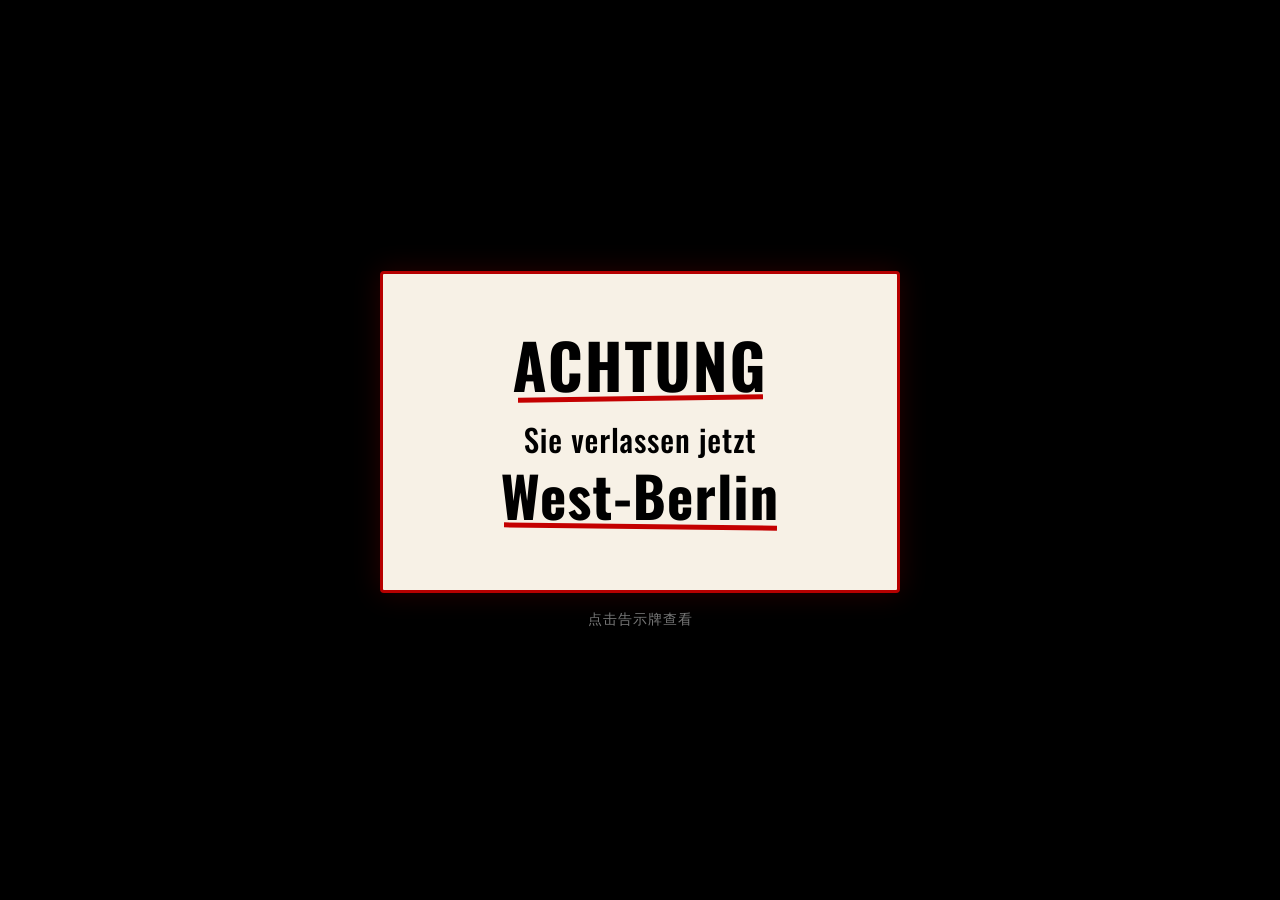
<file: index.html>
<!DOCTYPE html>
<html lang="de">
<head>
  <meta charset="UTF-8">
  <meta name="viewport" content="width=device-width, initial-scale=1.0">

  <title>ACHTUNG 打火机</title>

  <link rel="stylesheet" href="style.css">
</head>

<body>

  <main class="page">

    <section class="product-area">

      <section class="warning-card" id="warningCard">
        <h1 class="paint-text title-line">ACHTUNG</h1>

        <p class="paint-text middle-text">Sie verlassen jetzt</p>

        <h2 class="paint-text bottom-line">West-Berlin</h2>
      </section>

      <p class="hint-text" id="hintText">点击告示牌查看</p>

    </section>

  </main>

  <script src="script.js"></script>
</body>
</html>
</file>
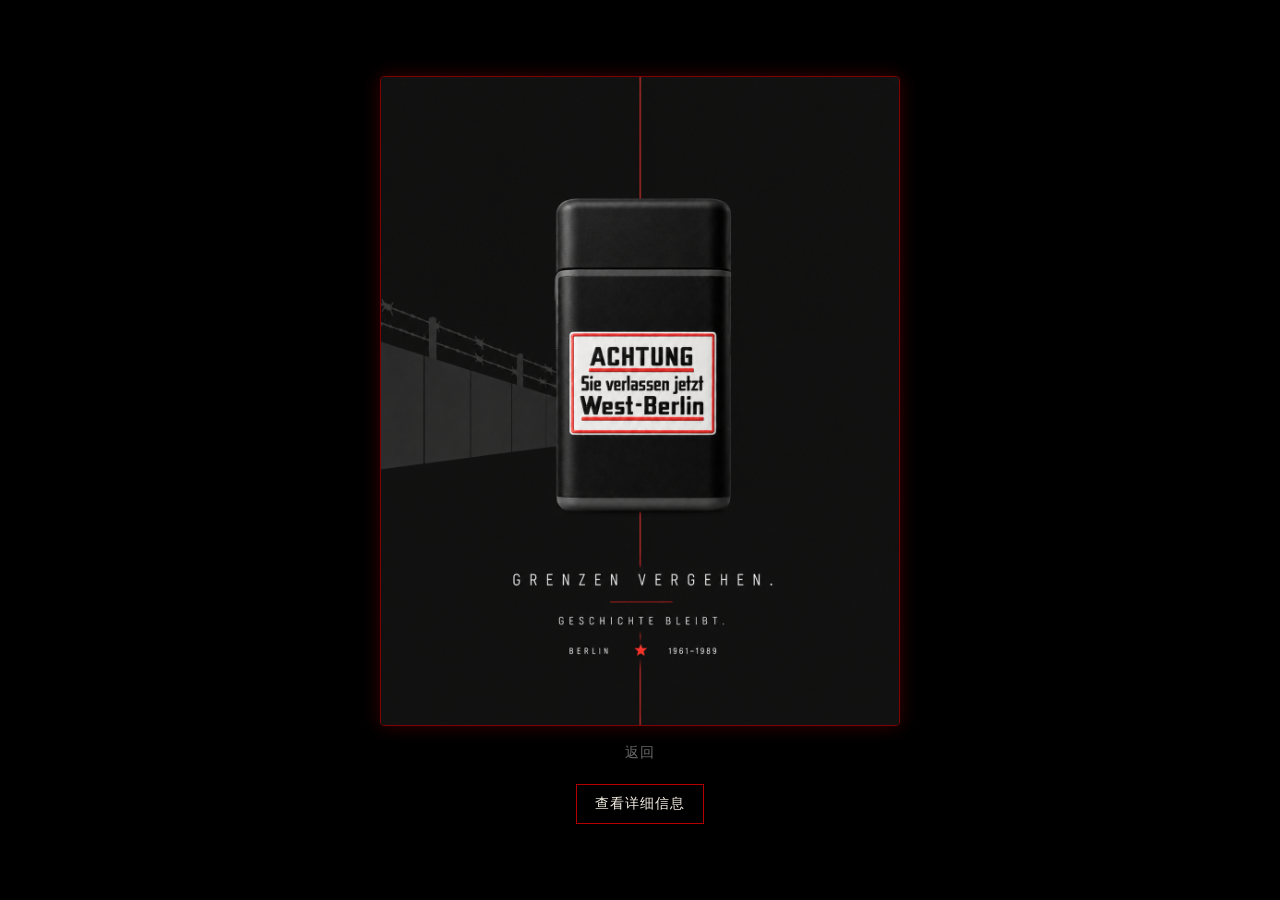
<file: detail.html>
<!DOCTYPE html>
<html lang="de">
<head>
  <meta charset="UTF-8">
  <meta name="viewport" content="width=device-width, initial-scale=1.0">

  <title>ACHTUNG 打火机详情</title>

  <link rel="stylesheet" href="style.css">
</head>

<body>

  <main class="page detail-page">

    <section class="product-area">

      <section class="ad-image-box show" id="adImageBox">
        <img src="images/lighter.png" alt="ACHTUNG 打火机产品广告图">
      </section>

      <button class="return-button" id="returnButton">
        返回
      </button>

      <button class="info-button show" id="infoButton">
        查看详细信息
      </button>

      <section class="back-info" id="backInfo">
        <p class="info-text-cn">
          火光点亮的不只是瞬间，更是记忆。它把柏林墙的冷峻、冷战的对峙、隔离与自由的张力握于掌心。
          越过边界，历史仍在提醒：自由从来不是理所当然。
        </p>

        <p class="info-text-de">
          Das Feuer erhellt nicht nur einen Augenblick, sondern auch Erinnerung.
          Es hält die Strenge der Berliner Mauer, die Konfrontation des Kalten Krieges
          und die Spannung zwischen Isolation und Freiheit in der Hand.
          Jenseits der Grenze erinnert uns die Geschichte:
          Freiheit ist niemals selbstverständlich.
        </p>
      </section>

    </section>

  </main>

  <script src="script.js"></script>
</body>
</html>
</file>
<file: style.css>
@import url("https://fonts.googleapis.com/css2?family=Oswald:wght@500;600;700&family=Noto+Serif+SC:wght@500;600;700&display=swap");

* {
  margin: 0;
  padding: 0;
  box-sizing: border-box;
}

body {
  background-color: #000000;
}

.page {
  min-height: 100vh;
  padding: 60px 20px;

  display: flex;
  justify-content: center;
  align-items: center;
}

.product-area {
  display: flex;
  flex-direction: column;
  align-items: center;
}

.warning-card {
  width: 520px;
  aspect-ratio: 1.618 / 1;

  padding: 28px 36px;

  background-color: #f7f1e6;
  border: 3px solid #b60000;
  border-radius: 4px;

  display: flex;
  flex-direction: column;
  justify-content: center;
  align-items: center;

  box-shadow: 0 0 28px rgba(160, 0, 0, 0.25);

  cursor: pointer;

  transition: transform 0.3s ease, box-shadow 0.3s ease, border-color 0.3s ease;
}

.warning-card:hover {
  transform: scale(1.03);

  border-color: #ff0000;

  box-shadow:
    0 0 16px rgba(255, 0, 0, 0.45),
    0 0 42px rgba(160, 0, 0, 0.32);
}

.paint-text {
  font-family: "Oswald", "Arial Narrow", "DIN Condensed", "Helvetica Neue Condensed", Arial, Helvetica, sans-serif;

  color: #000000;
  text-align: center;

  text-shadow: none;

  -webkit-font-smoothing: antialiased;
  text-rendering: geometricPrecision;
}

.title-line {
  position: relative;

  margin-bottom: 22px;
  padding-bottom: 7px;

  font-size: 62px;
  font-weight: 700;
  letter-spacing: 2px;
  line-height: 0.95;

  text-transform: uppercase;
}

.title-line::after {
  content: "";

  position: absolute;
  left: 2%;
  bottom: 0;

  width: 96%;
  height: 5px;

  background-color: #c40000;

  transform: rotate(-0.8deg);
}

.middle-text {
  margin-bottom: 14px;

  font-size: 31px;
  font-weight: 500;
  letter-spacing: 0.8px;
  line-height: 1.05;
}

.bottom-line {
  position: relative;

  padding-bottom: 7px;

  font-size: 56px;
  font-weight: 700;
  letter-spacing: 1.2px;
  line-height: 0.95;
}

.bottom-line::after {
  content: "";

  position: absolute;
  left: 1%;
  bottom: 0;

  width: 98%;
  height: 5px;

  background-color: #c40000;

  transform: rotate(0.7deg);
}

.hint-text {
  margin-top: 18px;

  font-family: Arial, Helvetica, sans-serif;
  font-size: 14px;
  color: #777777;
  letter-spacing: 1px;
}

.hint-text.hide {
  display: none;
}

.ad-image-box {
  width: 520px;
  margin-top: 28px;

  display: none;

  opacity: 0;
  transform: translateY(20px);

  transition: opacity 0.35s ease, transform 0.35s ease;
}

.ad-image-box.show {
  display: block;

  opacity: 1;
  transform: translateY(0);
}

.detail-page .ad-image-box {
  margin-top: 0;
}

.ad-image-box img {
  width: 100%;
  display: block;

  border: 1px solid rgba(182, 0, 0, 0.7);
  border-radius: 4px;

  box-shadow:
    0 0 18px rgba(255, 0, 0, 0.22),
    0 0 45px rgba(0, 0, 0, 0.9);
}

.return-button {
  margin-top: 18px;
  padding: 0;

  background: none;
  border: none;

  font-family: Arial, Helvetica, sans-serif;
  font-size: 14px;
  color: #777777;
  letter-spacing: 1px;

  cursor: pointer;

  transition: color 0.25s ease, transform 0.25s ease;
}

.return-button:hover {
  color: #b60000;

  transform: translateY(-1px);
}

.info-button {
  display: none;

  margin-top: 22px;
  padding: 10px 18px;

  background-color: #000000;
  color: #f7f1e6;

  border: 1px solid #b60000;

  font-family: Arial, Helvetica, sans-serif;
  font-size: 14px;
  letter-spacing: 1px;

  cursor: pointer;

  transition:
    background-color 0.25s ease,
    color 0.25s ease,
    transform 0.25s ease,
    box-shadow 0.25s ease;
}

.info-button.show {
  display: inline-block;
}

.info-button:hover {
  background-color: #b60000;
  color: #ffffff;

  transform: translateY(-2px);

  box-shadow: 0 0 14px rgba(255, 0, 0, 0.35);
}

.back-info {
  width: 580px;

  display: none;

  margin-top: 22px;
  padding: 34px 38px;

  background-color: #f7f1e6;

  border: 3px solid #b60000;
  border-radius: 4px;

  color: #111111;
  text-align: center;

  box-shadow: 0 0 28px rgba(160, 0, 0, 0.25);
}

.back-info.show {
  display: block;
}

.back-info p {
  margin-bottom: 0;

  text-align: center;
}

.info-text-cn {
  font-family: "Noto Serif SC", "Songti SC", "SimSun", serif;
  font-size: 16px;
  font-weight: 600;
  line-height: 1.9;
  letter-spacing: 0.8px;
}

.info-text-de {
  margin-top: 22px;

  font-family: Georgia, "Times New Roman", serif;
  font-size: 15px;
  font-weight: 600;
  line-height: 1.75;
  letter-spacing: 0.4px;
}

@media (max-width: 620px) {
  .warning-card,
  .ad-image-box,
  .back-info {
    width: 90vw;
  }

  .title-line {
    font-size: 44px;
  }

  .middle-text {
    font-size: 23px;
  }

  .bottom-line {
    font-size: 40px;
  }

  .back-info {
    padding: 28px 24px;
  }

  .info-text-cn {
    font-size: 15px;
  }

  .info-text-de {
    font-size: 14px;
  }
}
</file>
